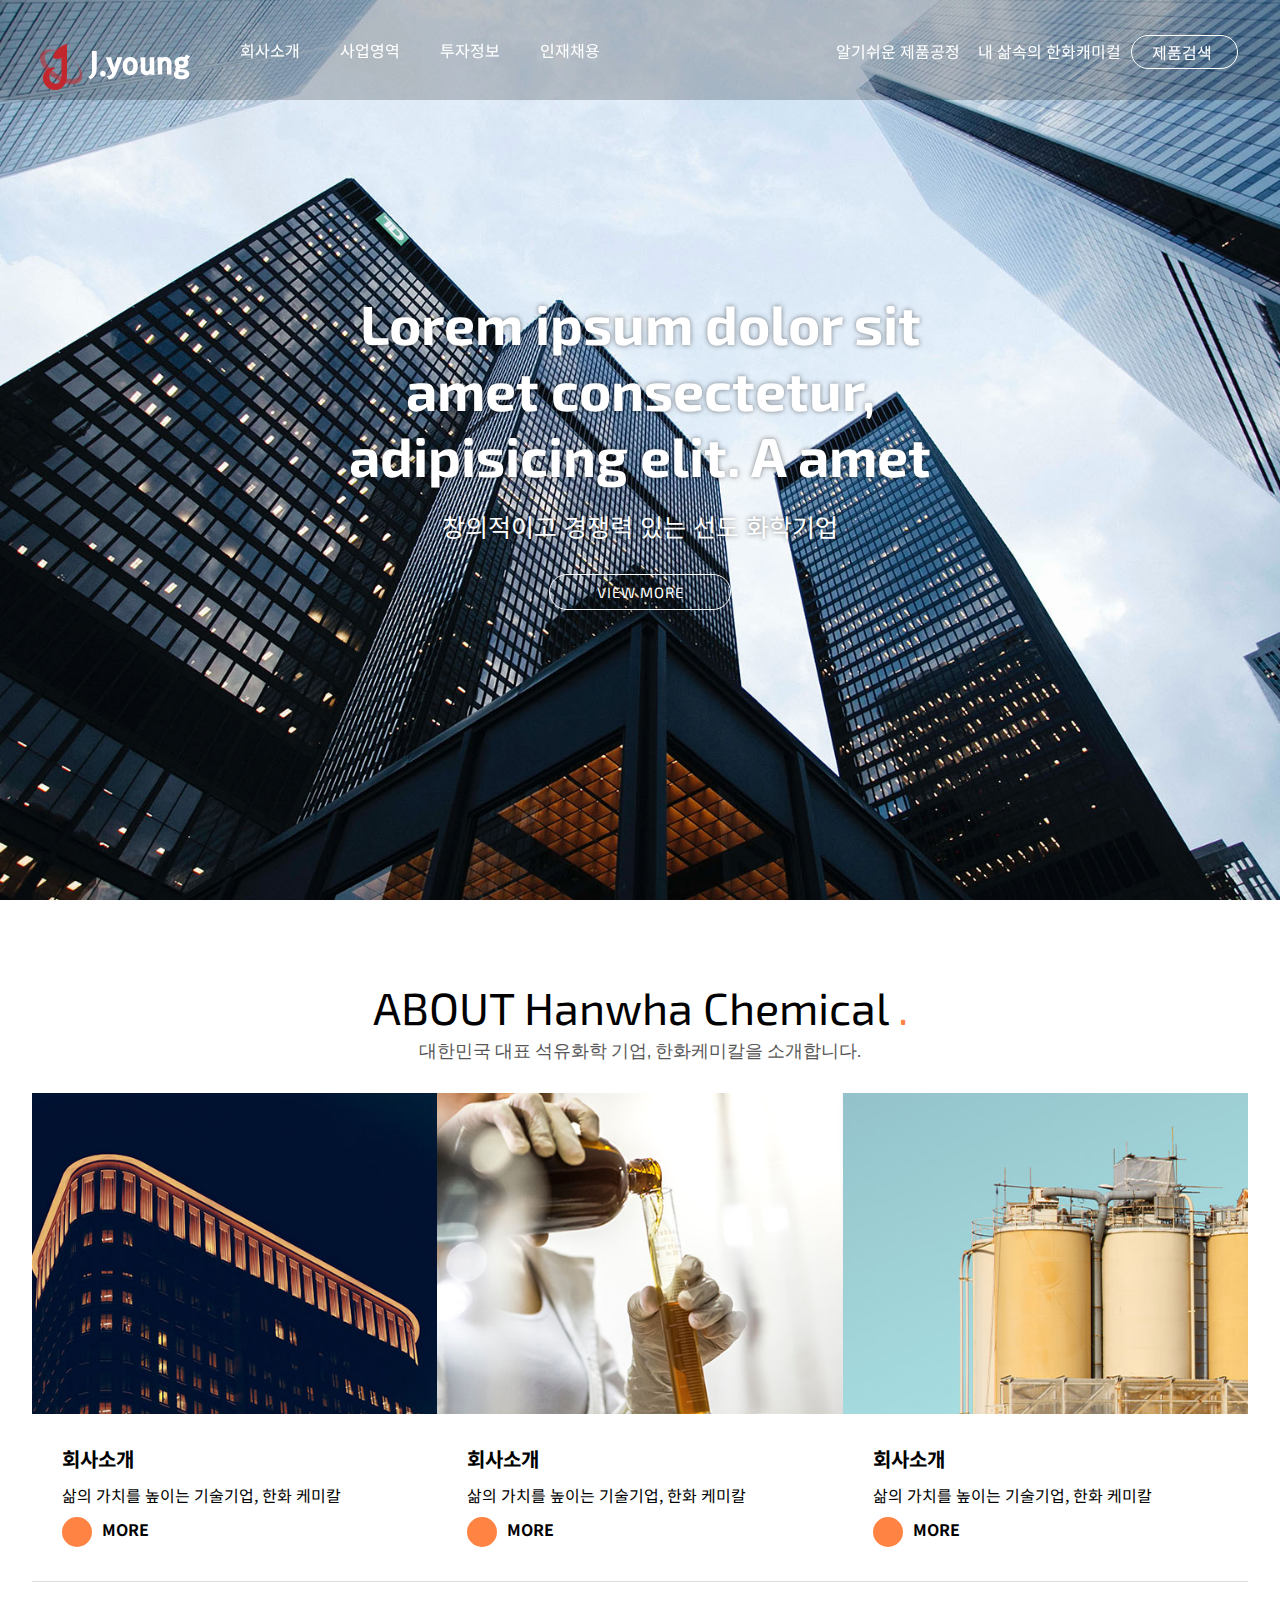
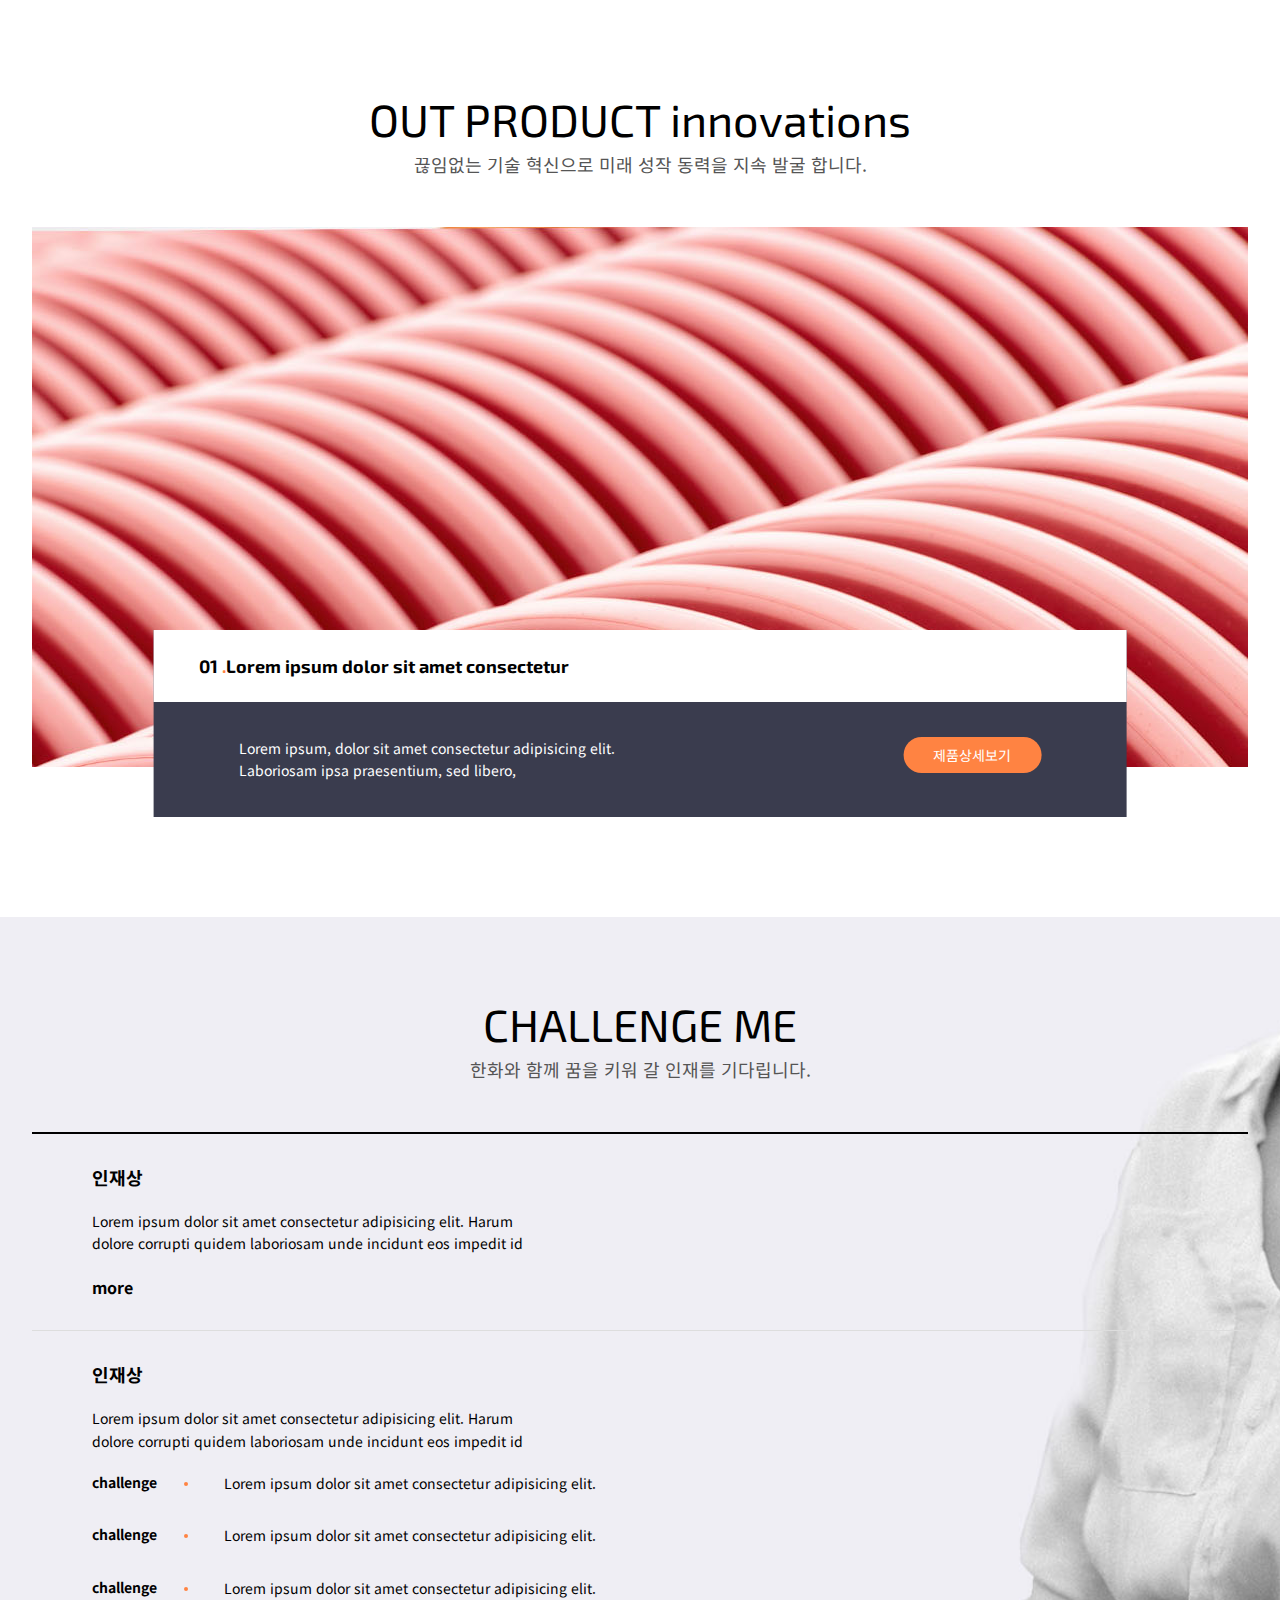
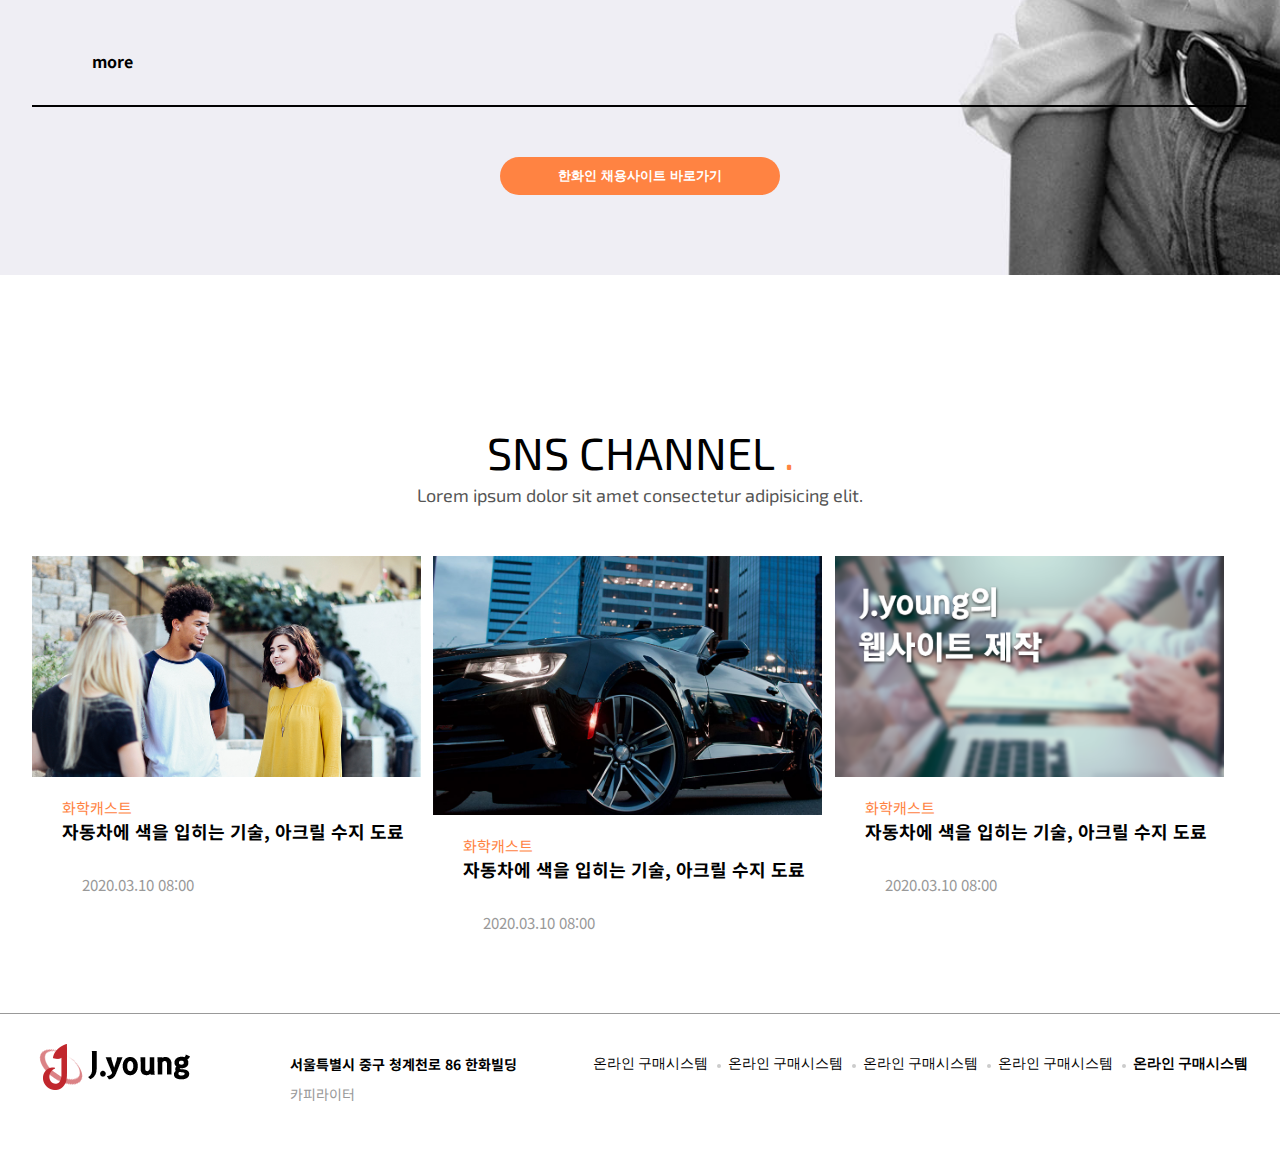
<file: index.html>
<!DOCTYPE html>
<html lang="ko">
  <head>
    <meta charset="UTF-8" />
    <meta name="viewport" content="width=device-width, initial-scale=1.0" />
    <title>한화 클론코딩</title>
    <link rel="stylesheet" href="css/main.css" />
    <link
      rel="stylesheet"
      href="https://cdnjs.cloudflare.com/ajax/libs/font-awesome/6.4.2/css/all.min.css"
      integrity="sha512-z3gLpd7yknf1YoNbCzqRKc4qyor8gaKU1qmn+CShxbuBusANI9QpRohGBreCFkKxLhei6S9CQXFEbbKuqLg0DA=="
      crossorigin="anonymous"
      referrerpolicy="no-referrer"
    />
  </head>
  <body>
    <div class="wrap">
      <!-- 본문바로가기 -->
      <a href="#main" id="skip-nav">본문 바로 가기</a>
      <!-- header -->
      <header>
        <div class="innerHeader">
          <h1 class="logo">
            <a href="index.html">
              <img src="img/logo.png" alt="한화" />
            </a>
          </h1>
          <!-- menu -->
          <nav class="gnb">
            <ul>
              <li>
                <a href="#">회사소개</a>
              </li>
              <li><a href="#">사업영역</a></li>
              <li><a href="#">투자정보</a></li>
              <li><a href="#">인재채용</a></li>
            </ul>
          </nav>
          <nav class="tnb">
            <ul>
              <li>
                <a href="#">
                  <i class="fa-solid fa-hourglass-start"></i>
                  알기쉬운 제품공정
                </a>
              </li>
              <li>
                <a href="#">
                  <i class="fa-solid fa-handshake"></i>
                  내 삶속의 한화캐미컬
                </a>
              </li>
              <li>
                <a href="#">
                  제품검색
                  <i class="fa-solid fa-magnifying-glass"></i>
                </a>
              </li>
            </ul>
          </nav>
          <!-- 모바일 GNB인듯 -->
          <nav class="gnbMo">
            <a href="#">
              <i class="fa-solid fa-bars"></i>
            </a>
          </nav>
        </div>
      </header>
      <!-- section.main -->
      <section class="main">
        <div class="mainTitle">
          <h2 class="en">
            Lorem ipsum dolor sit amet consectetur, adipisicing elit. A amet
          </h2>
          <p>창의적이고 경쟁력 있는 선도 화학기업</p>
          <a href="#" class="en view"
            >view more
            <i class="fa-solid fa-arrow-right"></i>
          </a>
        </div>
      </section>
      <!-- section.about -->
      <section class="about">
        <div class="title en">
          <h2 class="en">ABOUT Hanwha Chemical <span>.</span></h2>
          <p>
            대한민국 대표 석유화학 기업,<br class="mo" />
            한화케미칼을 소개합니다.
          </p>
        </div>

        <ul>
          <li>
            <a href="#">
              <p class="img">
                <img src="img/about_1.jpg" alt="회사소개" />
              </p>
              <div class="text">
                <h3>회사소개</h3>
                <p>삶의 가치를 높이는 기술기업, 한화 케미칼</p>
                <p class="more">more</p>
              </div>
            </a>
          </li>
          <li>
            <a href="#">
              <p class="img">
                <img src="img/about_2.jpg" alt="회사소개" />
              </p>
              <div class="text">
                <h3>회사소개</h3>
                <p>삶의 가치를 높이는 기술기업, 한화 케미칼</p>
                <p class="more">more</p>
              </div>
            </a>
          </li>
          <li>
            <a href="#">
              <p class="img">
                <img src="img/about_3.jpg" alt="회사소개" />
              </p>
              <div class="text">
                <h3>회사소개</h3>
                <p>삶의 가치를 높이는 기술기업, 한화 케미칼</p>
                <p class="more">more</p>
              </div>
            </a>
          </li>
        </ul>
      </section>
      <!-- section.innovations -->
      <section class="innovations">
        <div class="title">
          <h2 class="en">OUT PRODUCT innovations</h2>
          <p>
            끊임없는 기술 혁신으로 미래 성작 동력을 <br class="mo" />
            지속 발굴 합니다.
          </p>
        </div>
        <div class="imgBox">
          <div class="inner">
            <h3 class="en">
              01 <span>.</span>Lorem ipsum dolor sit amet consectetur
            </h3>
            <div class="bottom">
              <p>
                Lorem ipsum, dolor sit amet consectetur adipisicing elit.
                <br class="clear" />
                Laboriosam ipsa praesentium, sed libero,
              </p>
              <a href="#">제품상세보기</a>
            </div>
          </div>
        </div>
      </section>
      <!-- section.me -->
      <section class="me">
        <div class="title">
          <h2 class="en">CHALLENGE ME</h2>
          <p>한화와 함께 꿈을 키워 갈 인재를 기다립니다.</p>
        </div>
        <ul class="list">
          <li>
            <h3>
              <span>
                <i class="fa-solid fa-briefcase"></i>
              </span>
              인재상
            </h3>
            <p>
              Lorem ipsum dolor sit amet consectetur adipisicing elit. Harum
              <br />
              dolore corrupti quidem laboriosam unde incidunt eos impedit id
            </p>
            <a href="#" class="more">
              more <span><i class="fa-solid fa-chevron-right"></i></span>
            </a>
          </li>
          <li>
            <h3>
              <span><i class="fa-solid fa-circle-user"></i></span>
              인재상
            </h3>
            <p>
              Lorem ipsum dolor sit amet consectetur adipisicing elit. Harum
              <br />
              dolore corrupti quidem laboriosam unde incidunt eos impedit id
            </p>
            <ul class="in">
              <li>
                <em>challenge</em>
                <p>Lorem ipsum dolor sit amet consectetur adipisicing elit.</p>
              </li>
              <li>
                <em>challenge</em>
                <p>Lorem ipsum dolor sit amet consectetur adipisicing elit.</p>
              </li>
              <li>
                <em>challenge</em>
                <p>Lorem ipsum dolor sit amet consectetur adipisicing elit.</p>
              </li>
            </ul>
            <a href="#" class="more">
              more
              <span><i class="fa-solid fa-chevron-right"></i></span>
            </a>
          </li>
        </ul>
        <button>한화인 채용사이트 바로가기</button>
      </section>
      <!-- section.sns -->
      <section class="sns">
        <div class="title">
          <h2 class="en">SNS CHANNEL <span>.</span></h2>
          <p class="en">
            Lorem ipsum dolor sit amet <br class="mo" />
            consectetur adipisicing elit.
          </p>
        </div>
        <ul class="list">
          <li>
            <a href="#">
              <p class="img">
                <img src="img/blog_1.png" alt="" />
              </p>
              <div class="bottom">
                <p class="color">화학캐스트</p>
                <p>자동차에 색을 입히는 기술, 아크릴 수지 도료</p>
                <p class="time">2020.03.10 <span>08:00</span></p>
              </div>
            </a>
          </li>
          <li>
            <a href="#">
              <p class="img">
                <img src="img/blog_2.jpg" alt="" />
              </p>
              <div class="bottom">
                <p class="color">화학캐스트</p>
                <p>자동차에 색을 입히는 기술, 아크릴 수지 도료</p>
                <p class="time">2020.03.10 <span>08:00</span></p>
              </div>
            </a>
          </li>
          <li>
            <a href="#">
              <p class="img">
                <img src="img/blog_3.png" alt="" />
              </p>
              <div class="bottom">
                <p class="color">화학캐스트</p>
                <p>자동차에 색을 입히는 기술, 아크릴 수지 도료</p>
                <p class="time">2020.03.10 <span>08:00</span></p>
              </div>
            </a>
          </li>
        </ul>
      </section>
      <!-- footer -->
      <footer>
        <div class="inner">
          <h2 class="ftLogo">
            <img src="img/logo2.png" alt="" />
          </h2>
          <ul class="address">
            <li>서울특별시 중구 청계천로 86 한화빌딩</li>
            <li>카피라이터</li>
          </ul>
          <ul class="list">
            <li>
              <a href="#"> 온라인 구매시스템 </a>
            </li>
            <li>
              <a href="#"> 온라인 구매시스템 </a>
            </li>
            <li>
              <a href="#"> 온라인 구매시스템 </a>
            </li>
            <li>
              <a href="#"> 온라인 구매시스템 </a>
            </li>
            <li>
              <a href="#"> 온라인 구매시스템 </a>
            </li>
          </ul>
        </div>
      </footer>
    </div>
  </body>
</html>
</file>
<file: css/main.css>
@charset "utf-8";
@import url("https://fonts.googleapis.com/css?family=Exo+2|Noto+Sans+KR&display=swap");
/*reset*/
* {
  margin: 0;
  padding: 0;
}
body {
  margin: 0;
}
div {
  box-sizing: border-box;
}
h1,
h2,
h3,
h4,
h5,
h6,
p,
ul,
ol,
li,
dl,
dt,
dd {
  margin: 0;
  padding: 0;
}
h1,
h2,
h3,
h4,
h5,
h6 {
  font-weight: 700;
  font-size: inherit;
}
a {
  color: inherit;
  text-decoration: inherit;
}
img {
  vertical-align: middle;
}
a img {
  border: none;
}
li {
  list-style: none;
}
address,
em,
i {
  font-style: normal;
}

/*layout*/
.mo {
  display: none;
}
.en {
  font-family: "Exo 2", sans-serif;
}
body {
  font-family: "Noto Sans KR", sans-serif;
  font-size: 14px;
}
.wrap {
  margin: 0 auto;
}
#skip-nav {
  position: fixed;
  left: 0;
  top: -41px;
  width: 100%;
  line-height: 40px;
  background: #ff8342;
  color: #fff;
  text-align: center;
  border-bottom: #ff0000;
  transition: all 0.5s;
}
#skip-nav:focus {
  top: 0;
}
header {
  position: fixed;
  top: 0;
  left: 0;
  width: 100%;
  height: 100px;
  line-height: 100px;
  background: rgba(0, 0, 0, 0.2);
  z-index: 200;
}
.innerHeader {
  width: 1600px;
  margin: 0 auto;
  box-sizing: border-box;
  overflow: hidden;
}
.innerHeader .logo {
  float: left;
  padding-top: 15px;
}
.innerHeader .logo img {
  width: 100%;
  height: auto;
}
.innerHeader .gnbMo {
  display: none;
}
.innerHeader .gnb {
  float: left;
  margin-left: 80px;
}
.innerHeader .gnb li {
  float: left;
  margin-right: 80px;
}
.innerHeader .gnb li a {
  display: block;
  width: 100%;
  height: 100%;
  text-align: center;
  color: #fff;
  font-size: 16px;
}
.innerHeader .gnb li a:hover,
.innerHeader .gnb li a:focus {
  color: #ff8342;
}
.innerHeader .tnb {
  float: right;
}
.innerHeader .tnb li {
  float: left;
  margin-right: 25px;
}
.innerHeader .tnb li a {
  display: block;
  width: 100%;
  height: 100%;
  text-align: center;
  font-size: 16px;
  color: #fff;
}
.innerHeader .tnb li:nth-child(1) a i,
.innerHeader .tnb li:nth-child(2) a i {
  font-size: 20px;
  margin-right: 8px;
}
.innerHeader .tnb li:last-child a {
  display: block;
  width: 105px;
  line-height: 2;
  border: 1px solid #fff;
  border-radius: 30px;
  margin-top: 35px;
}
.innerHeader .tnb li:last-child a i {
  margin-left: 5px;
}
.innerHeader .tnb li:last-child a:hover {
  background: #fff;
  color: #ff8342;
  transition: all 0.3s;
}

/*section.main*/
section.main {
  width: 100%;
  height: 100vh;
  background: url(../img/vis_4.jpg) no-repeat center/cover;
  position: relative;
  background-attachment: fixed;
}
section.main .mainTitle {
  position: absolute;
  top: 50%;
  left: 50%;
  transform: translate(-50%, -50%);
  color: #fff;
  text-align: center;
  text-shadow: 0 0 5px rgba(8, 8, 8, 0.5);
  animation-name: mainTitle;
  animation-duration: 1s;
}
@keyframes mainTitle {
  0% {
    opacity: 0;
    top: 60%;
  }
  30% {
    opacity: 0;
    top: 60%;
  }
  100% {
    opacity: 1;
    top: 50%;
  }
}
section.main .mainTitle h2 {
  font-size: 55px;
  margin-bottom: 20px;
}
section.main .mainTitle p {
  font-size: 25px;
  margin-bottom: 30px;
}
section.main .mainTitle .view {
  display: block;
  width: 180px;
  margin: 0 auto;
  padding: 8px 0;
  font-size: 15px;
  text-transform: uppercase;
  letter-spacing: 1px;
  border: 1px solid #fff;
  border-radius: 40px;
  position: relative;
  overflow: hidden;
}
section.main .mainTitle .view:after {
  content: "";
  width: 0;
  height: 100%;
  background: rgba(255, 255, 255, 0.4);
  position: absolute;
  left: 0;
  top: 0;
}
section.main .mainTitle .view:hover:after {
  width: 100%;
  transition: all 0.3s;
}

/*section .title*/

section .title {
  color: #000;
  text-align: center;
}
section .title h2 {
  font-size: 45px;
  margin-bottom: 5px;
  font-weight: normal;
}
section .title h2 span {
  color: #ff8342;
}
section .title p {
  font-size: 18px;
  color: #555;
}

/*section.about*/
section.about {
  background: #fff;
  padding: 80px 0;
}
section.about ul {
  margin: 30px auto;
  width: 1400px;
  border-bottom: 1px solid #ddd;
  overflow: hidden;
}
section.about ul li {
  float: left;
  width: 33.3333%;
}
section.about ul li a {
  display: block;
  width: 100%;
  height: 100%;
}
section.about ul li a p.img {
  width: 100%;
  overflow: hidden;
}
section.about ul li a p.img img {
  width: 100%;
  height: auto;
  transition: all 0.8s;
}
section.about ul li a:hover p.img img,
section.about ul li a:focus p.img img {
  transform: scale(1.2);
  transition: all 1s;
}
section.about ul li a .text {
  padding: 30px;
}
section.about ul li a .text h3 {
  font-size: 20px;
  margin-bottom: 10px;
}
section.about ul li a .text p {
  font-size: 16px;
  margin-bottom: 10px;
}
section.about ul li a .text p.more {
  text-transform: uppercase;
  font-weight: bold;
  padding-left: 40px;
  position: relative;
}
section.about ul li a .text p.more:before {
  content: "\f178";
  font-family: FontAwesome;
  font-size: 15px;
  width: 30px;
  height: 30px;
  line-height: 30px;
  background: #ff8342;
  position: absolute;
  left: 0;
  display: block;
  border-radius: 50%;
}

/*section.innovations*/
section.innovations {
  margin-bottom: 150px;
}
section.innovations .imgBox {
  width: 1400px;
  height: 540px;
  margin: 50px auto 0;
  background: url(../img/product_1.jpg) no-repeat center/cover;
  position: relative;
}
section.innovations .imgBox .inner {
  background: #3a3c4e;
  width: 80%;
  position: absolute;
  left: 50%;
  transform: translateX(-50%);
  bottom: -50px;
}
section.innovations .imgBox .inner h3 {
  background: #fff;
  padding: 25px 45px;
  box-sizing: border-box;
  font-size: 18px;
}
section.innovations .imgBox .inner h3 span {
  color: #ff8342;
}
section.innovations .imgBox .inner .bottom {
  padding: 35px 85px;
  box-sizing: border-box;
  color: #fff;
  overflow: hidden;
  line-height: 1.6;
}
section.innovations .imgBox .inner .bottom p {
  float: left;
}
section.innovations .imgBox .inner .bottom a {
  float: right;
  padding: 7px 30px;
  background: #ff8342;
  border-radius: 50px;
}
section.innovations .imgBox .inner .bottom a:hover,
section.innovations .imgBox .inner .bottom a:focus {
  background: #f86010;
}

/*section.me*/
section.me {
  margin-bottom: 150px;
  padding: 80px 0;
  background: url(../img/me.jpg) no-repeat center/cover;
}
section.me ul.list {
  width: 1400px;
  margin: 50px auto;
  border-top: 2px solid #000;
  border-bottom: 2px solid #000;
}
section.me ul.list > li {
  padding: 30px 60px;
  box-sizing: border-box;
}
section.me ul.list > li:nth-child(1) {
  border-bottom: 1px solid #ddd;
}
section.me ul.list li h3 {
  font-size: 18px;
  margin-bottom: 20px;
  position: relative;
}
section.me ul.list li h3 span {
  position: absolute;
  left: -35px;
  color: #ff8342;
}
section.me ul.list li > p {
  line-height: 1.6;
  margin-bottom: 20px;
}
section.me ul.list li > a {
  display: inline-block;
  font-weight: bold;
  font-size: 16px;
  line-height: 1.6;
}
section.me ul.list li > a span {
  color: #ff8342;
  font-weight: bold;
  margin-left: 3px;
  font-size: 14px;
}
section.me ul.in {
  margin-bottom: 30px;
}
section.me ul.in li {
  margin-bottom: 10px;
  overflow: hidden;
}
section.me ul.in li em {
  float: left;
  width: 12%;
  font-weight: bold;
}
section.me ul.in li p {
  float: left;
  width: 88%;
  position: relative;
}
section.me ul.in li p:before {
  content: "";
  position: absolute;
  left: -40px;
  top: 10px;
  width: 4px;
  height: 4px;
  border-radius: 50%;
  background: #ff8342;
}
section.me button {
  display: block;
  width: 280px;
  background: #ff8342;
  border: none;
  padding: 10px 0;
  font-weight: bold;
  text-align: center;
  margin: auto;
  border-radius: 50px;
  color: #fff;
}

/*section.sns*/
section.sns {
  margin-bottom: 60px;
}
section.sns ul {
  width: 1400px;
  margin: 50px auto;
  overflow: hidden;
}
section.sns ul li {
  float: left;
  width: 32%;
  margin-right: 1%;
}
section.sns ul li:last-child {
  margin-right: 0;
}
section.sns ul li a {
  display: block;
  width: 100%;
  height: 100%;
}
section.sns ul li a p.img {
  overflow: hidden;
  position: relative;
}
section.sns ul li a p.img:before {
  content: "";
  width: 0%;
  height: 100%;
  position: absolute;
  left: 0;
  top: 0;
  background: rgba(255, 131, 66, 0.9);
  transition: all 0.5s;
}
section.sns ul li a p.img img {
  width: 100%;
}
section.sns ul li a:hover p.img:before,
section.sns ul li a:focus p.img:before {
  width: 100%;
  transition: all 0.6s;
}
section.sns ul li a p.img:after {
  content: "BLOG";
  position: absolute;
  left: 50%;
  top: 50%;
  transform: translate(-50%, -50%);
  font-family: "Exo 2", sans-serif;
  font-size: 15px;
  color: #fff;
  border: 1px solid #fff;
  border-radius: 40px;
  padding: 5px 30px;
  opacity: 0;
  transition: all 0.5s;
}
section.sns ul li a:hover p.img:after,
section.sns ul li a:focus p.img:after {
  opacity: 1;
  transition: all 0.5s;
}
section.sns ul li a .bottom {
  width: 100%;
  padding: 20px 0 20px 30px;
  box-sizing: border-box;
}
section.sns ul li a .bottom p {
  font-size: 18px;
  font-weight: bold;
}
section.sns ul li a .bottom p.color {
  color: #ff8342;
  font-size: 15px;
  font-weight: normal;
}
section.sns ul li a .bottom p.time {
  color: #999;
  font-size: 15px;
  font-weight: normal;
  padding-left: 20px;
  margin-top: 30px;
  position: relative;
}
section.sns ul li a .bottom p.time:before {
  content: " \f017";
  font-family: FontAwesome;
  font-size: 15px;
  line-height: 30px;
  position: absolute;
  left: 0;
  top: -3px;
}

/*footer*/
footer {
  clear: both;
  border-top: 1px solid #999;
  padding: 30px 0 50px;
}
footer .inner {
  width: 1600px;
  margin: 0 auto;
  overflow: hidden;
}
footer .inner .ftLogo {
  float: left;
}
footer .inner .address {
  float: left;
  margin-left: 100px;
  margin-top: 10px;
}
footer .inner .address li:first-child {
  font-weight: bold;
  margin-bottom: 10px;
}
footer .inner .address li:last-child {
  color: #999;
}
footer .inner .list {
  float: right;
  font-family: "Exo 2", sans-serif;
  margin-top: 10px;
}
footer .inner .list li {
  float: left;
  margin-left: 80px;
}
footer .inner .list li a {
  display: block;
  width: 100%;
  height: 100%;
  position: relative;
}
footer .inner .list li a:after {
  content: "";
  width: 4px;
  height: 4px;
  border-radius: 50%;
  background: #ccc;
  position: absolute;
  right: -50px;
  top: 10px;
}
footer .inner .list li a:hover,
footer .inner .list li a:focus {
  color: #ff8342;
  text-decoration: underline;
}
footer .inner .list li:last-child a {
  font-weight: bold;
  font-family: "Exo 2", sans-serif;
}

/*1599*/
@media screen and (max-width: 1599px) {
  header .innerHeader {
    width: 95%;
    min-width: 1024px;
  }
  .innerHeader .gnb {
    margin-left: 50px;
  }
  .innerHeader .gnb li {
    margin-right: 40px;
  }
  .innerHeader .gnb li:last-child {
    margin-right: 0;
  }
  .innerHeader .tnb li {
    margin-right: 10px;
  }
  section.about ul,
  section.innovations .imgBox,
  section.me ul.list,
  section.sns ul {
    width: 95%;
  }
  footer .inner {
    width: 95%;
    min-width: 90%;
  }
  footer .inner .list li {
    margin-left: 20px;
  }
  footer .inner .list li a:after {
    right: -13px;
  }
}
/*태블릿모드 1024*/
@media screen and (max-width: 1024px) {
  header .innerHeader {
    width: 95%;
    min-width: 90%;
  }
  .innerHeader .gnb,
  .innerHeader .tnb {
    display: none;
  }
  .innerHeader .gnbMo {
    display: block;
    color: #fff;
    font-size: 40px;
    float: right;
  }
  section.main .mainTitle {
    width: 80%;
  }
  section.me {
    margin-bottom: 50px;
  }
  section.me ul.in li p:before {
    left: -20px;
  }
  section.me ul.in li {
    margin-bottom: 0;
  }
  section.me ul.list li > p {
    margin-bottom: 10px;
  }
  section.sns ul li {
    width: 32.2%;
    margin-right: 1.7%;
  }
  footer .inner .list {
    display: none;
  }
}
/* 태블릿 768px */
@media (max-width: 768px) {
  section.main .mainTitle h2 {
    font-size: 40px;
  }
  section.main .mainTitle p {
    font-size: 20px;
  }
  section.about ul li {
    width: 100%;
    float: none;
  }
  section.about {
    padding: 50px 0;
  }

  section.about ul li a p.img {
    height: 580px;
  }
  section.innovations .imgBox .inner h3 {
    padding: 20px;
  }
  section.innovations .imgBox .inner .bottom {
    padding: 30px;
    display: flex;
    flex-direction: column;
    align-items: center;
  }
  section.innovations .imgBox .inner .bottom p {
    float: none;
  }
  section.innovations .imgBox .inner .bottom a {
    float: none;
    flex-grow: 0;
  }
  br.clear {
    display: none;
  }
  section.me {
    padding: 50px 0 10px;
  }
}
</file>
